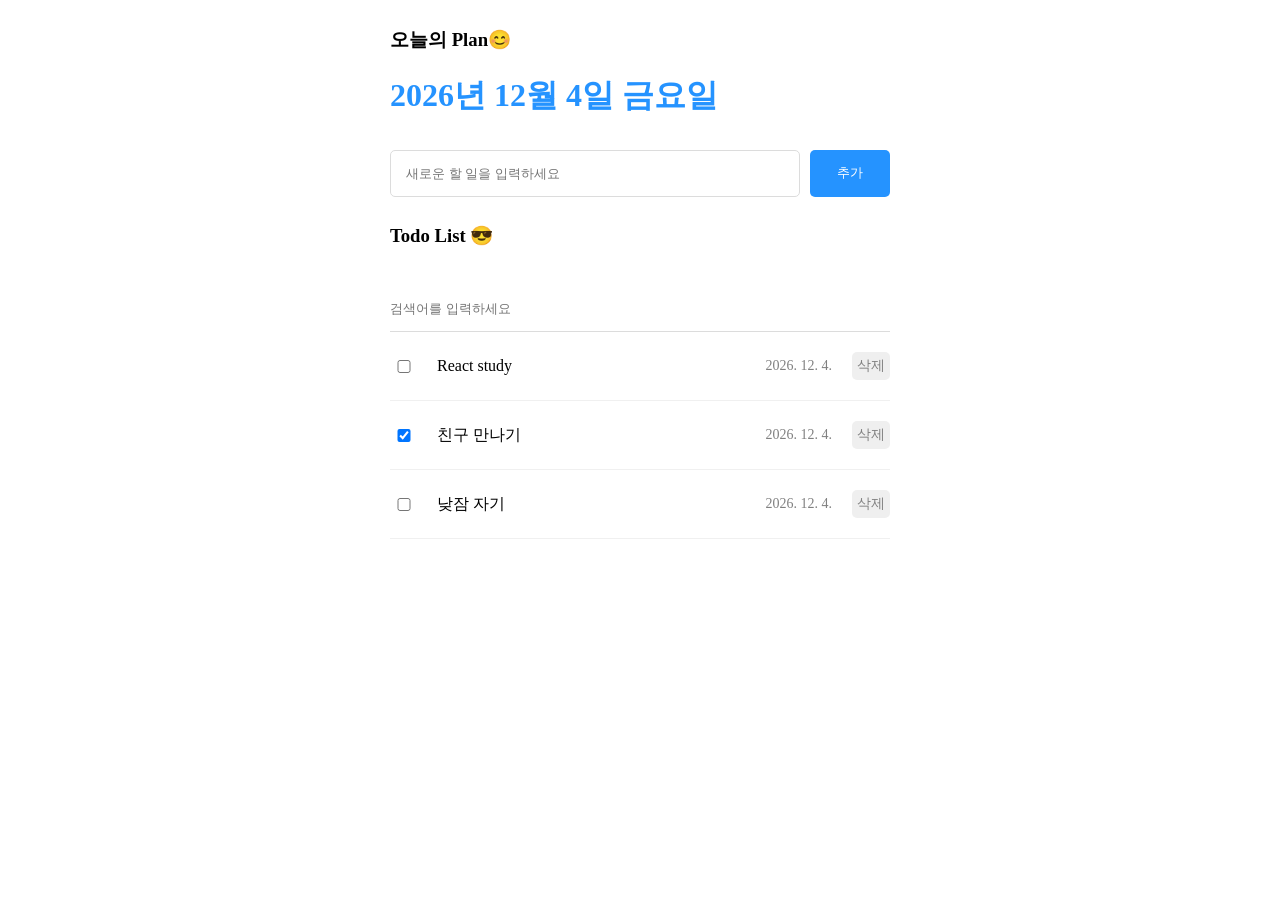
<file: todo_list/index.html>
<!DOCTYPE html>
<html lang="en">
<head>
    <meta charset="UTF-8">
    <meta name="viewport" content="width=device-width, initial-scale=1.0">
    <title>Document</title>
    <link rel="stylesheet" href="CSS/App.css">
    <link rel="stylesheet" href="CSS/Editor.css">
    <link rel="stylesheet" href="CSS/List.css">
    <link rel="stylesheet" href="CSS/TodoItem.css">
    <link rel="stylesheet" href="CSS/Header.css">
</head>
<body>
    <div class="App">
        <header class="Header">
            <h3>오늘의 Plan😊</h3>
            <h1></h1>
        </header>

        <form class="Editor">
            <input
                id="todo-input"
                type="text"
                placeholder="새로운 할 일을 입력하세요"
    >
            <button type="submit">추가</button>
</form>
<section class="List">
  <h3>Todo List 😎</h3>

  <input
    id="keyword"
    type="text"
    placeholder="검색어를 입력하세요"
  >

  <div class="todos_wrapper"></div>
</section>
    </div>
  <script src="script.js"></script>
</body>
</html>
</file>
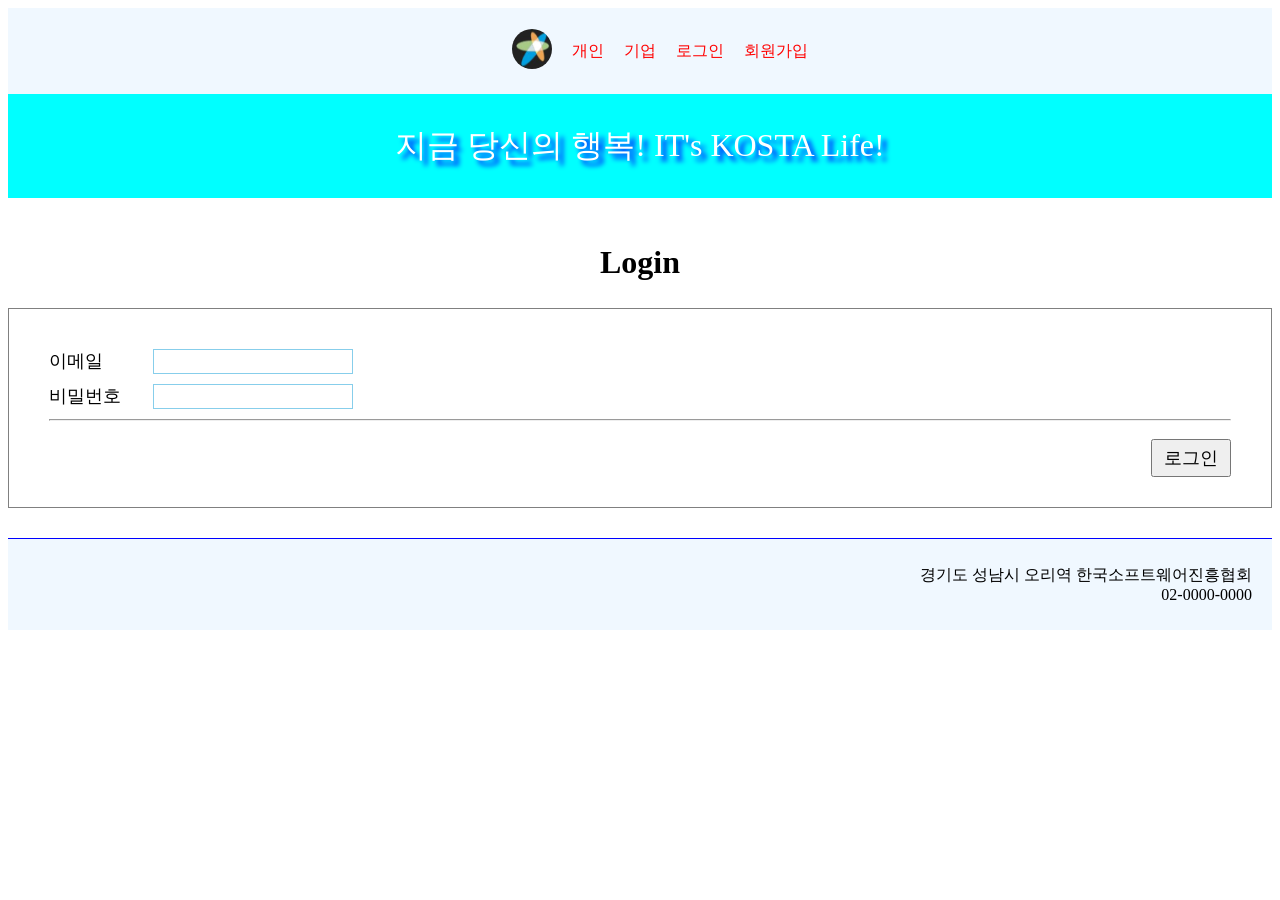
<file: kosta_bank/login.html>
<!DOCTYPE html>
<html lang="en">
<head>
  <meta charset="UTF-8">
  <title>IT's KOSTA - login</title>
    <link rel="stylesheet" href="css/navbar.css" type="text/css" />
  <link rel="stylesheet" href="css/common.css" type="text/css" />
  <link rel="stylesheet" href="css/footer.css" type="text/css" />
  <style>
     main{
      padding: 20px 0px;/*상하 좌우*/
    }
    main h1{
      text-align: center;
      padding: 5px;
    }

    main form{
       height: 200px;
       border: 1px solid gray;
       padding: 40px;
    }

    main .form-item{
      margin-bottom: 10px;
    }

     main .form-item label{
        display: inline-block;
        width: 100px;
        font-size: 18px;

     }

    main .form-item input{
      font-size: 18px;
      border: 1px skyblue solid;
      width: 200px;
    }

    main form button{
      float:right;
      width: 80px;
      font-size: 18px;
      padding: 5px;
      margin-top: 10px;
    }
  </style>
</head>
<body>
<header>
    <nav>
    <!-- 5개의 메뉴생성 -->
      <ul>
        <li class="logo"><a href="index.html"><img src="images/logo.jpg" alt="로고입니다." ></a></li>
        <li><a href="./personal.html">개인</a></li>
        <li><a href="busines.html">기업</a></li>
        <li><a href="login.html">로그인</a></li>
        <li><a href="register.html">회원가입</a></li>
      </ul> 
    </nav>
  </header>
  
 <div id="banner">지금 당신의 행복! IT's KOSTA Life!</div> 

 <main>
    <h1>Login</h1>
    <form action="index2.html" method="post">
  <div class="form-item">
    <label for="id">이메일</label>
    <input type="text" id="id" name="id">
  </div>
  <div class="form-item">
    <label for="password">비밀번호</label>
    <input type="password" id="password" name="password">
  </div>
  <hr>
  <button id="loginBtn">로그인</button>
    </form>
</main>

    <!-- footer-->
    <footer>
      <ul>
        <li>경기도 성남시 오리역 한국소프트웨어진흥협회</li>
        <li>02-0000-0000</li>
      </ul>
    </footer>

  </main>
  <script>
  const loginBtn = document.getElementById("loginBtn");

  loginBtn.addEventListener("click", function (e) {
    e.preventDefault(); // form의 default action(전송) 막기

    const id = document.getElementById("id");
    const pwd = document.getElementById("password");

    console.log(id.value);
    console.log(pwd.value);

    if (id.value.trim() === "") {
      alert("이메일을 입력해주세요.");
      id.focus();   // 커서 놓기
      return;       // 함수 빠져나가기
    }
    if (pwd.value.trim() === "") {
      alert("비밀번호를 입력해주세요.");
      pwd.focus();
      return;
    }

    alert("입력유무체크 완료");
  });
</script>
</body>
</html>
</file>
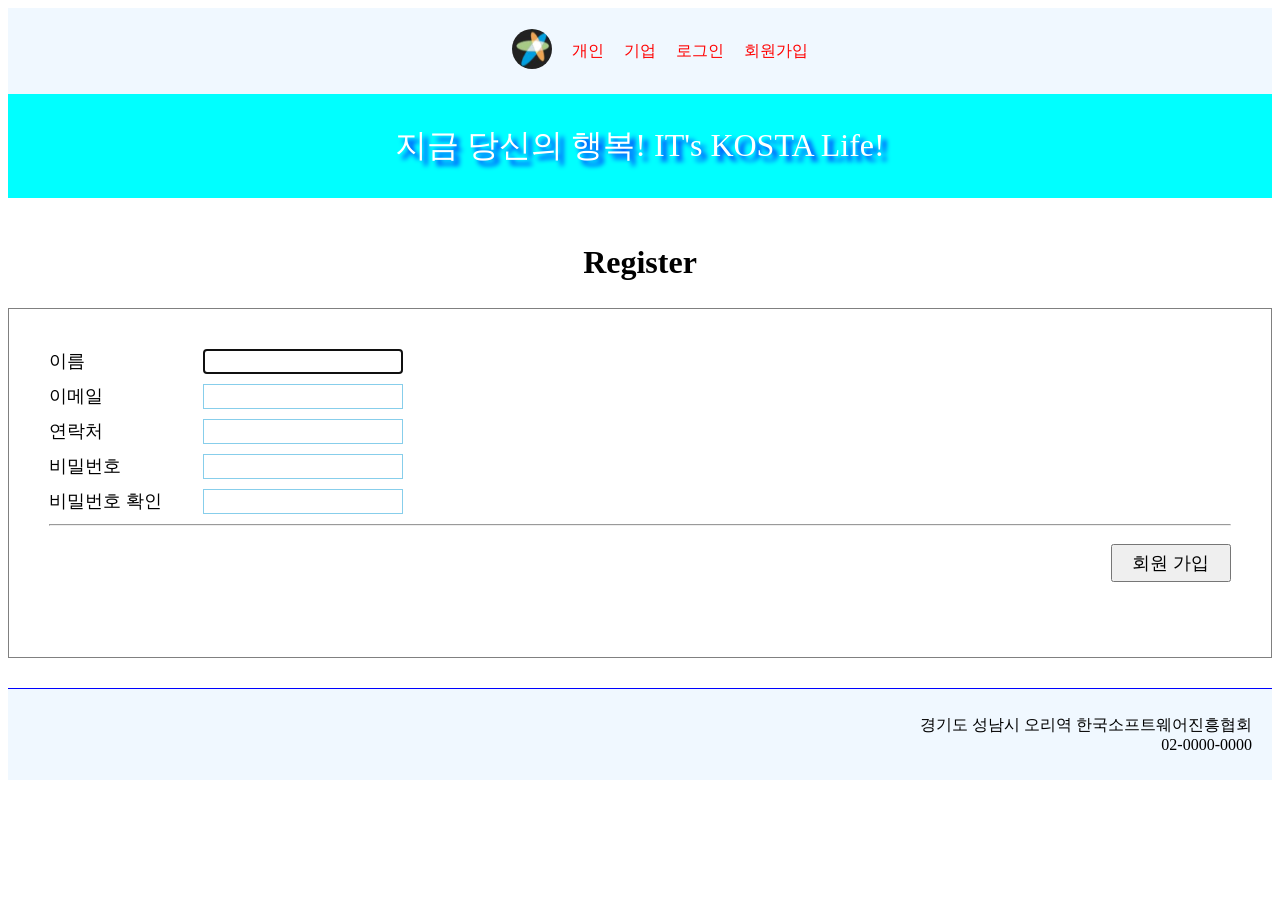
<file: kosta_bank/register.html>
<!DOCTYPE html>
<html lang="en">
<head>
  <meta charset="UTF-8">
  <link rel="stylesheet" href="css/navbar.css" type="text/css" />
  <link rel="stylesheet" href="css/common.css" type="text/css" />
  <link rel="stylesheet" href="css/footer.css" type="text/css" />
  <title>IT's KOSTA - register</title>
  <style>
    main{
      padding: 20px 0px;/*상하 좌우*/
    }
    main h1{
      text-align: center;
      padding: 5px;
    }

    main form{
      height: 350px;
      border: 1px solid gray;
      padding: 40px;
    }

    main .form-item{
      margin-bottom: 10px;
    }

    main .form-item label{
      display: inline-block;
      width: 150px;
      font-size: 18px;
    }

    main .form-item input{
      font-size: 18px;
      border: 1px skyblue solid;
      width: 200px;
    }

    main form button{
      float:right;
      width: 120px;
      font-size: 18px;
      padding: 5px;
      margin-top: 10px;
    }
  </style>
</head>
<body>
  <header>
    <nav>
      <!-- 5개의 메뉴생성 -->
      <ul>
        <li class="logo"><a href="index.html"><img src="images/logo.jpg" alt="로고입니다."></a></li>
        <li><a href="./personal.html">개인</a></li>
        <li><a href="busines.html">기업</a></li>
        <li><a href="login.html">로그인</a></li>
        <li><a href="register.html">회원가입</a></li>
      </ul>
    </nav>
  </header>

  <div id="banner">지금 당신의 행복! IT's KOSTA Life!</div>

  <main>
    <h1>Register</h1>
    <form id="registerForm" action="index.html" method="post" novalidate="novalidate">
      <div class="form-item">
        <label for="name">이름</label>
        <input type="text" id="name" name="name" required="required" autofocus>
      </div>

      <div class="form-item">
        <label for="email">이메일</label>
        <input type="email" id="email" name="email" required>
      </div>

      <div class="form-item">
        <label for="phone">연락처</label>
        <input type="text" id="phone" name="phone">
      </div>

      <div class="form-item">
        <label for="password">비밀번호</label>
        <input type="password" id="password" name="password">
      </div>

      <div class="form-item">
        <label for="password2">비밀번호 확인</label>
        <input type="password" id="password2" name="password2">
      </div>

      <hr>
      <button type="button" id="registerBtn">회원 가입</button>
    </form>
  </main>

  <footer>
    <ul>
      <li>경기도 성남시 오리역 한국소프트웨어진흥협회</li>
      <li>02-0000-0000</li>
    </ul>
  </footer>

  <script>
    document.getElementById("registerBtn").addEventListener("click", function () {
      const form  = document.getElementById("registerForm");
      const name  = document.getElementById("name");
      const email = document.getElementById("email");
      const phone = document.getElementById("phone");
      const pw    = document.getElementById("password");
      const pw2   = document.getElementById("password2");

      // 1) 입력된 내용 콘솔 출력
      console.log("이름:", name.value);
      console.log("이메일:", email.value);
      console.log("연락처:", phone.value);
      console.log("비밀번호:", pw.value);
      console.log("비밀번호 확인:", pw2.value);

      // 2) 각 input 입력유무 체크 → 값이 없으면 커서
      const inputs = [name, email, phone, pw, pw2];
      for (const input of inputs) {
        if (input.value.trim() === "") {
          alert(input.previousElementSibling.textContent + "을(를) 입력해주세요.");
          input.focus();
          return;
        }
      }

      // 3) 이메일에 '@' 있는지 체크
      if (!email.value.includes("@")) {
        alert("이메일 형식이 아닙니다.");
        email.focus();
        return;
      }

      // 4) 비밀번호 / 비밀번호 확인 일치 체크
      if (pw.value !== pw2.value) {
        alert("비밀번호가 일치하지 않습니다.");
        pw.value = "";
        pw2.value = "";
        pw.focus();
        return;
      }

      // 5) 모두 통과 → index.html로 post 전송
      form.submit();
    });
  </script>
</body>
</html>
</file>
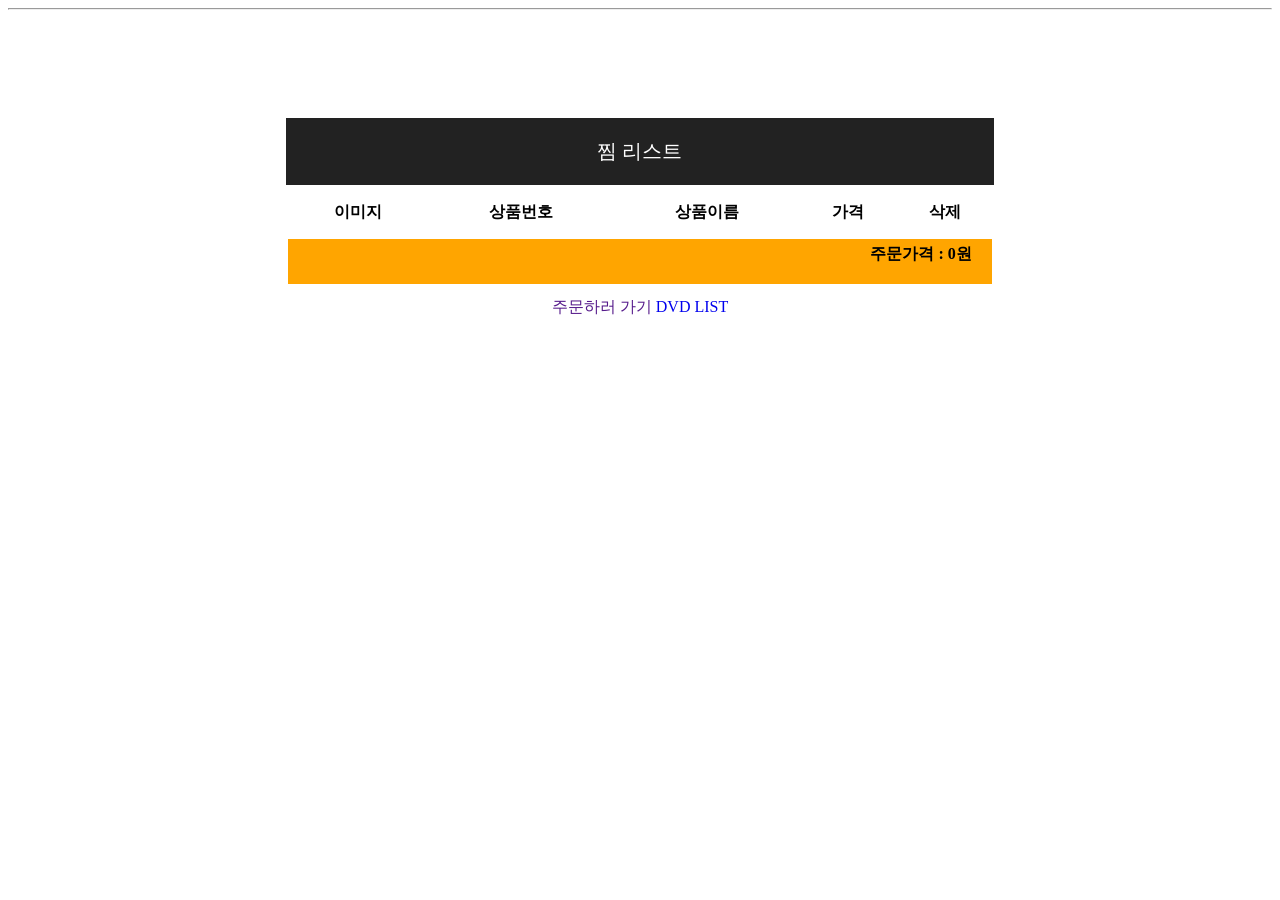
<file: MovieSample_sol/cartList.html>
<!DOCTYPE html>
<html>
<head>
<meta charset="utf-8">
<title>Insert title here</title>
<link  rel="stylesheet" type="text/css" href="css/basic.css"  />
<style type="text/css">
.poster {
	width : 150px;
	height : 150px;
	
}

a{text-decoration: none}
</style>

</head>
<body>

<hr>
		<article class="main">
		<section>
			<table width="80%"  align="center"  >
			<caption class="caption">찜 리스트</caption>
			<thead>
				<tr><th>이미지</th><th>상품번호</th><th>상품이름</th><th>가격</th><th>삭제</th></tr>
			</thead>
			<tbody id="content">
			   <!-- 찜목록 출력 -->
			    
			</tbody>
			</table>
		</section>
		<section  class="toalprice" id="price">
			<!-- 가격 -->
		</section>
		<section class="link">
			<table   align="center">
			<tr><td align="center">
				<a href="">주문하러 가기</a> 
				<a href="index.html">DVD LIST</a> 
			</td></tr>
			</table>
		</section>
		</article>
		
		
		<script type="text/javascript">
		
				//localStorage정보 읽어오기
				const refreshPage = function (){
					let str="";
					let totalPrice=0;
		  
					for(let i =0; i < localStorage.length ; i++){
						let key = localStorage.key(i);  //1001
						let value = localStorage.getItem(key);//쿵푸팬더,img/movie_image2.jpg,3000
					   
						//value의 값을 , 기준으로 분리 
						let arr = value.split(",");
						
						str+=`<tr>`;
						str+=`<td><img src="${arr[1]}" class='poster'></td>`;
						str+=`<td>${key}</td>`;
						str+=`<td>${arr[0]}</td>`;
						str+=`<td>${parseInt(arr[2]).toLocaleString()}원</td>`;
						// str+=`<td><button type='button'  name="delItem" id="${key}" onclick="cartDel(${key})">삭제</button></td>`;
						 str+=`<td><button type='button'  id='${key}' name='delItem'>삭제</button></td>`;
						str+=`</tr>`;
						
						//가격 누적
						totalPrice += parseInt(arr[2]);
					
					}//for문끝
					
					//alert(str)
					//테이블에 추가
					document.querySelector("#content").innerHTML=str;
					
					//가격추가
					document.querySelector("#price").innerHTML="<b>주문가격 : " + totalPrice.toLocaleString() + "원</b>";
				   
				}//함수끝
				
				
				/*const cartDel = (delKey)=>{
					if( confirm("정말 삭제하실래요?") ){
					  localStorage.removeItem( delKey );
					   refreshPage();
				  }
				};*///삭제끝

				//동적으로 생성된 삭제버튼에  이벤트 적용
				document.body.addEventListener('click', function(event) {
					if (event.target.matches('[name=delItem]')) {
						let key = event.target.getAttribute("id"); // 
					    if( confirm("정말 삭제하실래요?") ){
							localStorage.removeItem( key );
							refreshPage();
						}
					}
   			 });
				
				
			refreshPage();
		
		  </script>	
</body>
</html>
</file>
<file: todo_list/CSS/App.css>
.App {
  display: flex;
  flex-direction: column;
  gap: 10px;
  width: 500px;
  max-width: 100%;
  margin: 0 auto;
}
</file>
<file: todo_list/CSS/Editor.css>
.Editor {
  display: flex;
  gap: 10px;
}

.Editor > input {
  flex: 1;
  min-width: 0;
  padding: 15px;
  border: 1px solid rgb(220, 220, 220);
  border-radius: 5px;
}

.Editor > button {
  width: 80px;
  border: none;
  border-radius: 5px;
  background-color: rgb(37, 147, 255);
  color: white;
  cursor: pointer;
}
</file>
<file: todo_list/CSS/List.css>
.List {
  display: flex;
  flex-direction: column;
  gap: 20px;
}

.List > input {
  width: 100%;
  box-sizing: border-box;
  border: none;
  border-bottom: 1px solid rgb(220, 220, 220);
  padding: 15px 0;
}

.List > input:focus {
  outline: none;
  border-bottom: 1px solid rgb(37, 147, 255);
}

.List > .todos_wrapper {
  display: flex;
  flex-direction: column;
  gap: 20px;
}
</file>
<file: todo_list/CSS/TodoItem.css>
.TodoItem {
  display: flex;
  align-items: center;
  gap: 20px;
  padding-bottom: 20px;
  border-bottom: 1px solid rgb(240, 240, 240);
}

.TodoItem > input {
  width: 20px;
}

.TodoItem > .content {
  flex: 1;
  min-width: 0;
  overflow-wrap: anywhere;
}

.TodoItem > .date {
  font-size: 14px;
  color: gray;
  white-space: nowrap;
}

.TodoItem > button {
  cursor: pointer;
  color: gray;
  font-size: 14px;
  border: none;
  border-radius: 5px;
  padding: 5px;
}
</file>
<file: todo_list/CSS/Header.css>
.Header > h1 {
  color: rgb(37, 147, 255);
}
</file>
<file: kosta_bank/css/navbar.css>
header nav ul li a{
    text-decoration: none;
}

/* 한번도 방문한적이 없는경우*/
 header nav ul li a:link{
   color: red;
}

/* 방문한적이 있는 경우 - 보안상 color만 가능*/
 header nav ul li a:visited{
  color: green;
}
/*마우스 올렸을 때*/
 header nav ul li a:hover{
   color: blueviolet; 
   text-decoration: underline;
}

/*메뉴를 가로 방향 */
nav ul {
  display:flex;  
  justify-content: center;
  align-items: center;
}

nav ul li{
    list-style-type: none;
    margin:0px 10px ; /*상하    좌우*/
}

nav ul li a img{
    width: 40px; height: 40px;
    border-radius: 20px;
}

nav{
    background-color:aliceblue;
     padding: 5px;
}
</file>
<file: kosta_bank/css/common.css>
#banner{
    background-color: aqua;
    color: white;
    font-size: xx-large;
    text-align: center;
    padding: 30px;
    text-shadow: 5px 5px 5px blue;
}
/* width, height 설정할 때 padding, border 의 크기를
  width, height의 크기를 유지하면서  width, height 내에  
  padding, border 가 설정된다*/
*{
    box-sizing: border-box;
}
</file>
<file: kosta_bank/css/footer.css>
footer{
  background-color: aliceblue;
  border-top: 1px solid blue;
  margin-top: 10px;
  padding: 10px;
}

 footer ul li{
    list-style-type: none;
    text-align: right ;
    padding-right: 10px;
}
</file>
<file: MovieSample_sol/css/basic.css>
@CHARSET "EUC-KR";
.top {position: relative;  top: 50px;  right:30px; }
.main{position: relative;  top: 100px; width: 70%; margin: 0 auto;  }
.bottom{
	position: relative;  
	top: 10px;
	width:200px;
	margin: 0 auto; 
	
	}
.link{position: relative;  top: 10px; width: 70%; margin: 0 auto; }
.caption{  background-color:#222;
		   vertical-align: middle;   
		   text-align: center; 
		   padding: 20px;
		   font-size: 20px;
		   color: #fff;
		   }
.toalprice{  
	       background-color:orange;  
	       height:35px;  
	       vertical-align: middle;   
	       text-align: right;  
	       padding: 5px 20px;
	       width:75%;
	       margin: 0 auto;
	       }
thead tr {
	height: 50px;
	margin: 10px;
}

.orderviewbox{	position: absolute;  top: 150px;
   			width: 70%;	height: 300px;  
   			vertical-align: middle;    }
.orderview{border: 1px  solid  orange;	width: 350px;  height: 100px;  text-align: center; vertical-align: middle;   }
</file>
